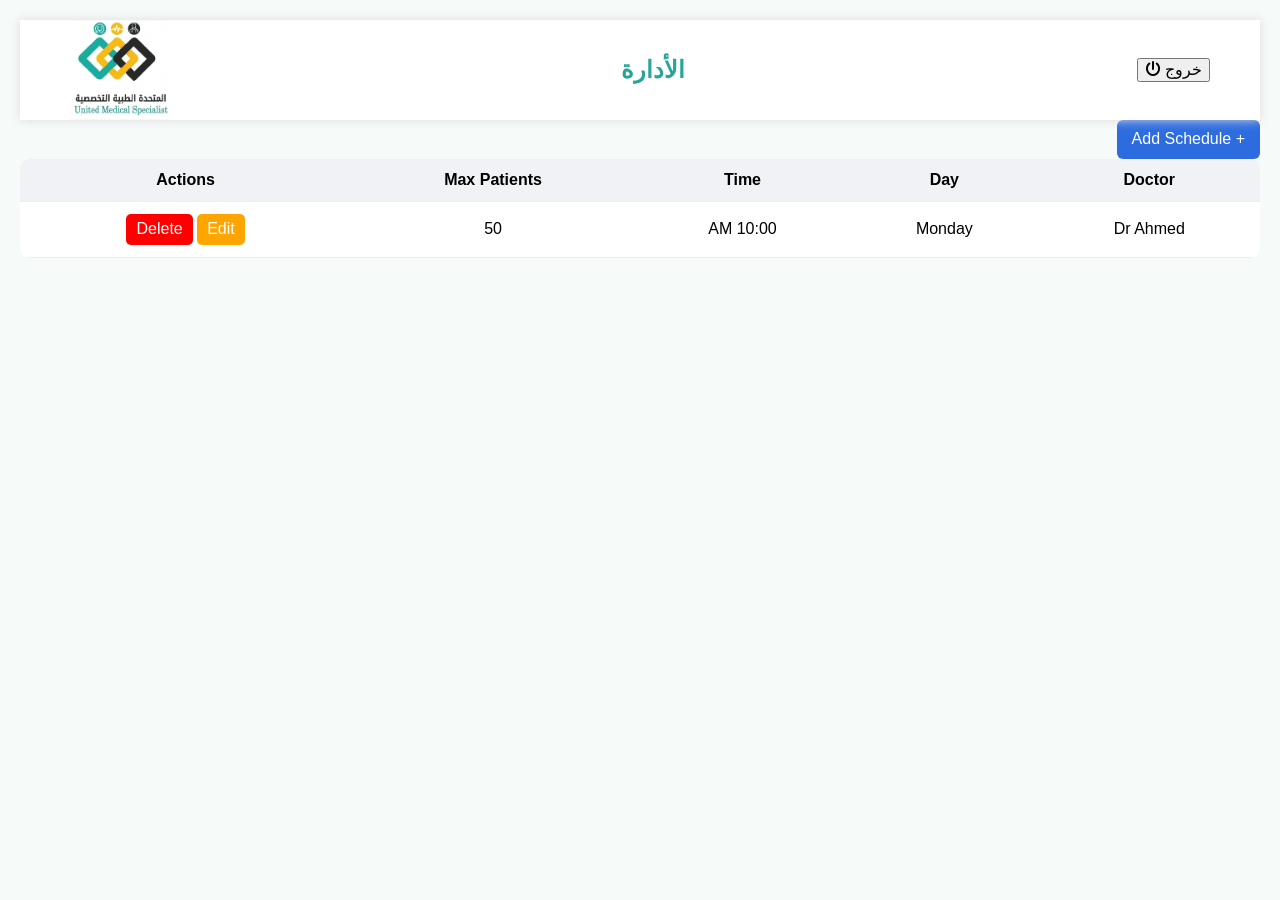
<file: doctors.html>
<!doctype html>
<html lang="ar" dir="rtl">
  <head>
    <meta charset="UTF-8" />
    <meta name="viewport" content="width=device-width, initial-scale=1.0" />
    <title>مواعيد الاطباء</title>
    <meta
      name="description"
      content="المتحده الطبيه التخصصيه مركز طبي متكامل في السويس يقدم خدمات الكشف الطبي والأشعة والتحاليل الطبية مع أفضل الأطباء وإمكانية حجز المواعيد أونلاين بسهولة."
    />
    <meta
      name="keywords"
      content="حجز دكتور , عيادات المتحده , مواعيد عيادات, حجز المتحده اونلاين, اطباء السويس"
    />
    <meta name="robots" content="index, follow" />
    <meta name="author" content="المتحده الطبيه التخصصيه" />
    <meta name="theme-color" content="#1fa79a" />
    <link rel="stylesheet" href="css/normalize.css" />
    <!-- Font Awesome -->
    <link
      rel="stylesheet"
      href="https://cdnjs.cloudflare.com/ajax/libs/font-awesome/6.5.0/css/all.min.css"
    />
    <link rel="stylesheet" href="css/all.min.css" />

    <link rel="icon" href="img/favicon/favicon.ico" />
    <link
      rel="icon"
      type="image/png"
      sizes="32x32"
      href="img/favicon/favicon-32.png"
    />
    <link
      rel="icon"
      type="image/png"
      sizes="192x192"
      href="img/favicon/favicon-192.png"
    />
    <!-- google fonts  -->
    <link rel="preconnect" href="https://fonts.googleapis.com" />
    <link rel="preconnect" href="https://fonts.gstatic.com" crossorigin />
    <link
      href="https://fonts.googleapis.com/css2?family=Cairo:wght@300;400;700&display=swap"
      rel="stylesheet"
    />
    <link
      href="https://fonts.googleapis.com/css2?family=Tajawal:wght@400;500;700&display=swap"
      rel="stylesheet"
    />
    <link
      href="https://fonts.googleapis.com/css2?family=Tajawal:wght@400;500;700&display=swap"
      rel="stylesheet"
    />
    <link rel="apple-touch-icon" href="img/favicon/favicon-180.png" />
    <link rel="stylesheet" href="css/loader.css" />
    <link rel="stylesheet" href="css/style.css" />
    <link rel="stylesheet" href="css/doctors.css" />
  </head>
  <body>
    <div id="preloader" class="active">
      <div class="loader-wrapper">
        <div class="loader">
          <div class="square teal"></div>
          <div class="square yellow"></div>
          <div class="square dark"></div>
        </div>

        <div class="clinic-name">
          <span class="arabic-name"> المتحده الطبيه التخصصيه </span>

          <span class="english-name"> United Medical Specialist </span>
        </div>
      </div>
    </div>
    <!-- Header -->
    <div class="header">
      <div class="container">
        <button class="logout-btn" onclick="logout()">
          خروج
          <i class="fa-solid fa-power-off"></i>
        </button>
        <h2>الأدارة</h2>
        <img src="img/logo.jpg" alt="" />
      </div>
    </div>
    <button class="btn" onclick="openModal()">+ Add Schedule</button>

    <!-- Table -->
    <table>
      <thead>
        <tr>
          <th>Doctor</th>
          <th>Day</th>
          <th>Time</th>
          <th>Max Patients</th>
          <th>Actions</th>
        </tr>
      </thead>

      <tbody>
        <tr>
          <td>Dr Ahmed</td>
          <td>Monday</td>
          <td>10:00 AM</td>
          <td>50</td>
          <td>
            <button class="edit">Edit</button>
            <button class="delete">Delete</button>
          </td>
        </tr>
      </tbody>
    </table>

    <!-- MODAL -->
    <div class="modal" id="modal">
      <div class="modal-content">
        <h3>Add / Edit Schedule</h3>

        <label>Doctor</label>
        <select>
          <option>Dr Ahmed</option>
          <option>Dr Sara</option>
        </select>

        <label>Day</label>
        <select>
          <option>Monday</option>
          <option>Tuesday</option>
          <option>Wednesday</option>
        </select>

        <label>Time</label>
        <input type="time" />

        <label>Max Patients</label>
        <input type="number" value="50" />

        <div class="actions">
          <button class="btn save">Save</button>
          <button class="btn cancel" onclick="closeModal()">Cancel</button>
        </div>
      </div>
    </div>
    <script src="js/loader.js"></script>
    <script src="js/doctors.js"></script>
  </body>
</html>
</file>
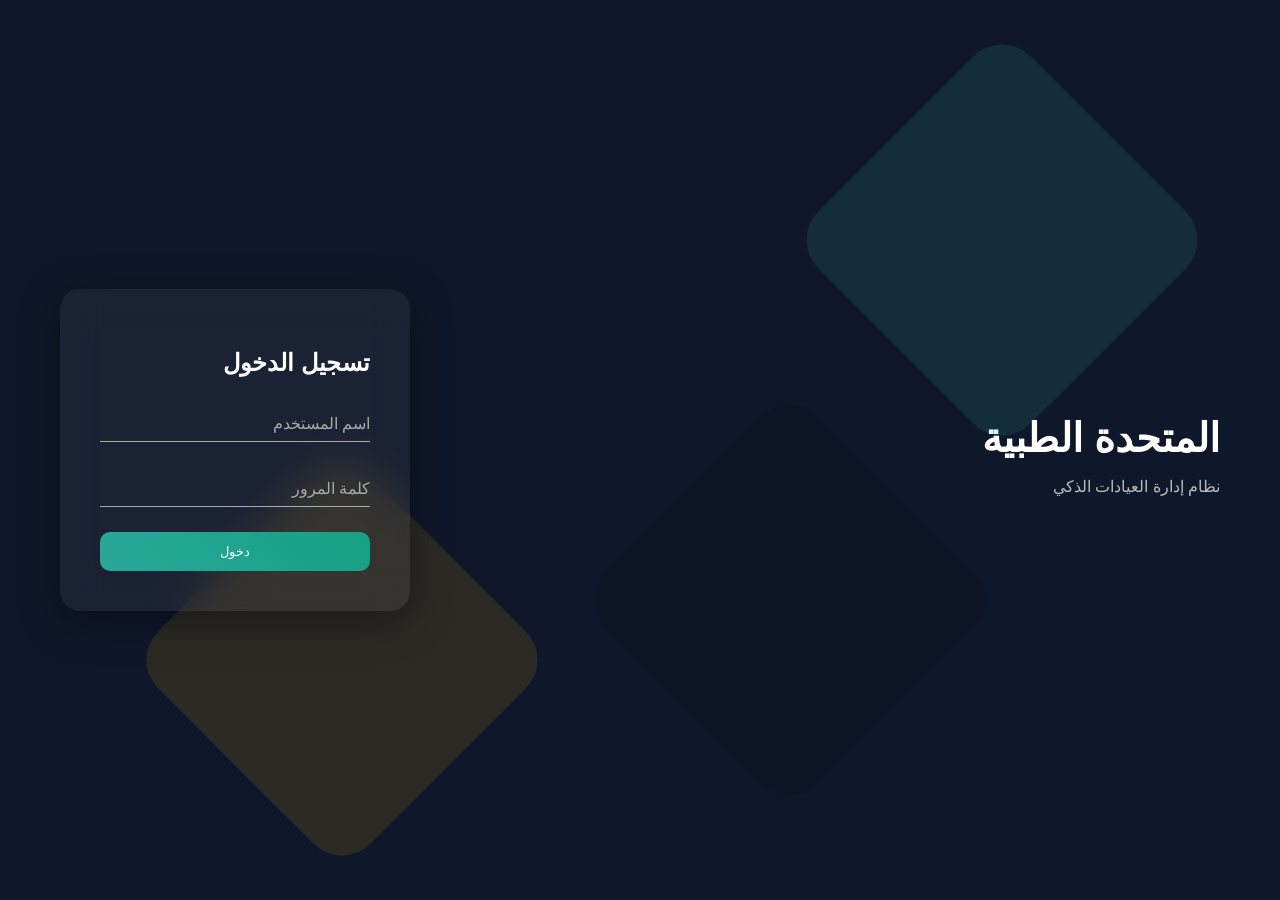
<file: login.html>
<!DOCTYPE html>
<html lang="ar" dir="rtl">
<head>
<meta charset="UTF-8">
<meta name="viewport" content="width=device-width, initial-scale=1.0">
<title>تسجيل الدخول</title>
<link rel="stylesheet" href="css/style.css">
<link rel="stylesheet" href="css/login.css">
</head>

<body>

<div class="page">

  <!-- Animated Background Shapes -->
  <div class="bg">
    <span></span>
    <span></span>
    <span></span>
  </div>

  <!-- Content -->
  <div class="content">

    <!-- Left Branding -->
    <div class="brand">
      <h1>المتحدة الطبية</h1>
      <p>نظام إدارة العيادات الذكي</p>
    </div>

    <!-- Login Form -->
    <div class="form-box">
      <h2>تسجيل الدخول</h2>

      <form>
        <div class="field">
          <input type="text" required>
          <label>اسم المستخدم</label>
        </div>

        <div class="field">
          <input type="password" required>
          <label>كلمة المرور</label>
        </div>

        <button>دخول</button>
      </form>
    </div>

  </div>

</div>

</body>
</html>
</file>
<file: css/loader.css>
/* PRELOADER SCREEN */

#preloader {
  position: fixed;
  top: 0;
  left: 0;
  width: 100%;
  height: 100vh;
  background: #ffffff;
  display: none;
  justify-content: center;
  align-items: center;
  z-index: 9999;
  flex-direction: column;
  transition: opacity 0.5s ease;
}
#preloader.active {
  display: flex;
}

/* WRAPPER */

.loader-wrapper {
  text-align: center;
}

/* LOADER */

.loader {
  position: relative;
  width: 120px;
  height: 80px;
  margin: auto;
}

/* SQUARES */

.square {
  position: absolute;
  width: 50px;
  height: 50px;
  border-radius: 10px;
  transform: rotate(45deg);
  animation: spinMove 1.8s infinite ease-in-out;
}

/* COLORS */

.teal {
  background: #2aa89a;
  left: 0;
}

.yellow {
  background: #f2b705;
  left: 30px;
  animation-delay: 0.2s;
}

.dark {
  background: #2b2b2b;
  left: 60px;
  animation-delay: 0.4s;
}

/* ANIMATION */

@keyframes spinMove {
  0% {
    transform: rotate(45deg) scale(1);
    opacity: 0.7;
  }

  50% {
    transform: rotate(225deg) scale(1.2);
    opacity: 1;
  }

  100% {
    transform: rotate(405deg) scale(1);
    opacity: 0.7;
  }
}

/* CLINIC NAME */

/* clinic name hidden at first */

.clinic-name {
  margin-top: 30px;
  text-align: center;
  opacity: 0;
  transform: translateY(10px);
  animation: fadeText 0.8s ease forwards;
  animation-delay: 0.6s;
}

/* Arabic */

.arabic-name {
  display: block;
  font-size: 22px;
  font-weight: 700;
  color: #2b2b2b;
  font-family: "Tahoma", sans-serif;
}

/* English */

.english-name {
  display: block;
  margin-top: 5px;
  font-size: 14px;
  letter-spacing: 1px;
  color: #2aa89a;
  font-family: Arial, sans-serif;
}

/* animation */

@keyframes fadeText {
  from {
    opacity: 0;
    transform: translateY(10px);
  }

  to {
    opacity: 1;
    transform: translateY(0);
  }
}
</file>
<file: css/style.css>
/* Start Global Rules */
* {
  -webkit-box-sizing: border-box;
  -moz-box-sizing: border-box;
  box-sizing: border-box;
  /* font-variant-emoji: emoji; */
}
:root {
  --main-transition: 0.3s;

  /* Primary Brand Colors */
  --color-primary: #27a598; /* التركواز من اللوجو */
  --color-primary-light: #a8c2b7;

  /* Secondary */
  --color-accent: #f3ba1c; /* الأصفر الطبي */

  /* Neutral */
  --color-dark: #2a2c2b;
  --color-text: #333333;
  --color-gray: #6b7280;

  /* Backgrounds */
  --color-bg-main: #ffffff;
  --color-bg-section: #f6faf9;
  --color-bg-soft: #eef7f5;

  /* Borders */
  --color-border: #e5e7eb;

  /* Buttons */
  --btn-primary: #27a598;
  --btn-primary-hover: #1f8e83;

  --btn-accent: #f3ba1c;
  --btn-accent-hover: #d9a616;

  /* Shadow */
  --shadow-soft: 0 5px 20px rgba(0, 0, 0, 0.08);
}
html {
  scroll-behavior: smooth;
}
body {
  font-family: "Tajawal", "Inter", system-ui, sans-serif;
}
a {
  text-decoration: none;
}
ul {
  list-style: none;
  margin: 0;
  padding: 0;
}
.container {
  padding-left: 15px;
  padding-right: 15px;
  margin-left: auto;
  margin-right: auto;
}
/* Small */
@media (min-width: 768px) {
  .container {
    width: 750px;
  }
}
/* Medium */
@media (min-width: 992px) {
  .container {
    width: 970px;
  }
}
/* Large */
@media (min-width: 1200px) {
  .container {
    width: 1170px;
  }
}
/* HEADER */
.header {
  background-color: white;
  position: relative;
  -webkit-box-shadow: 0 0 10px #ddd;
  -moz-box-shadow: 0 0 10px #ddd;
  box-shadow: 0 0 10px #ddd;
}
.header .container {
  display: flex;
  justify-content: space-between;
  align-items: center;
  flex-wrap: wrap;
  position: relative;
}
.header .container .logo {
  display: flex;
  justify-content: center;
  align-items: center;
}
@media (max-width: 767px) {
  .header .container {
    flex-direction: column-reverse;
  }
  .header .logo {
    width: 100%;
    height: 100px;
  }
}
.header .logo img {
  height: 100px;
}

.header .main-nav {
  display: flex;
  position: relative;
}
@media (max-width: 767px) {
  .header .main-nav {
    flex-wrap: wrap;
    justify-content: center;
  }
}

.header .main-nav > li > a {
  display: flex;
  justify-content: center;
  align-items: center;
  height: 72px;
  position: relative;
  color: black;
  padding: 0 20px;
  overflow: hidden;
  font-size: 18px;
  font-weight: 500;
  transition: var(--main-transition);
}
@media (max-width: 767px) {
  .header .main-nav > li > a {
    padding: 10px;
    font-size: 14px;
    height: 40px;
  }
}
.header .main-nav > li > a::before {
  content: "";
  position: absolute;
  width: 100%;
  height: 4px;
  background-color: var(--main-color);
  top: 0;
  right: -100%;
  transition: var(--main-transition);
}
.header .main-nav > li > a:hover {
  color: var(--main-color);
  background-color: #fafafa;
}
.header .main-nav > li > a:hover::before {
  left: 0;
}
.header .main-nav > li {
  position: relative;
}

.header .mega-menu {
  position: absolute;
  width: 100%;
  left: 0;
  padding: 30px;
  background-color: white;
  border-bottom: 3px solid var(--main-color);
  z-index: -1;
  display: flex;
  gap: 40px;
  top: calc(100% + 100px);
  opacity: 0;
  transition:
    top var(--main-transition),
    opacity var(--main-transition);
}
@media (max-width: 767px) {
  .header .mega-menu {
    flex-direction: column;
    padding: 5px;
    width: 100vb;
  }
}
.header .mega-menu .links {
  width: 100%;
  min-width: 100%;
}
@media (max-width: 767px) {
  .header .mega-menu .links {
    width: 100%;
    display: block;
    text-align: right;
    direction: rtl;
  }
}
.header .mega-menu .links li {
  position: relative;
}

.header .mega-menu .links li:not(:last-child) {
  border-bottom: 1px solid #e9e6e6;
}
@media (max-width: 767px) {
  .header .mega-menu .links:first-of-type li:last-child {
    border-bottom: 1px solid #e9e6e6;
  }
}
.header .mega-menu .links li::before {
  content: "";
  position: absolute;
  right: 0;
  top: 0;
  width: 0;
  height: 100%;
  background-color: #fafafa;
  z-index: -1;
  transition: var(--main-transition);
}
.header .mega-menu .links li:hover::before {
  width: 100%;
}
.header .mega-menu .links li a {
  color: var(--main-color);
  padding: 10px 15px;
  display: block;
  font-size: 18px;
  font-weight: bold;
}
@media (max-width: 767px) {
  .header .mega-menu .links li a {
    display: block;
    padding: 10px 15px;
  }
}
.header .mega-menu .links li a i {
  margin-left: 10px;
}
.header .main-nav > li:hover .mega-menu {
  opacity: 1;
  top: calc(100% + 1px);
  pointer-events: auto;
}

/* start landing */
.landing {
  background-color: var(--color-bg-section);
}
.landing .container {
  min-height: calc(100vh - 100px);
  display: flex;
  align-items: center;
  padding-bottom: 120px;
}
.landing .text {
  flex: 1;
}
@media (max-width: 991px) {
  .landing .text {
    text-align: center;
  }
}
.landing .text h1 {
  color: var(--color-text);
  text-align: right;
  font-size: 45px;
  margin: 0;
  letter-spacing: -2px;
}
@media (max-width: 767px) {
  .landing .text h1 {
    font-size: 28px;
    text-align: center;
    padding: 20px;
  }
}
.landing .text p {
  text-align: right;
  font-size: 23px;
  line-height: 1.7;
  margin: 25px 0 0;
  color: #666;
  max-width: 500px;
}
@media (max-width: 767px) {
  .landing .text p {
    display: none;
  }
}
@media (max-width: 767px) {
  .landing .container {
    flex-direction: column-reverse;
    min-height: calc(100vh - 180px);
  }
}

/* تنسيقات الفورم  */
.landing .form {
  display: flex;
  flex: 1.5;
  justify-content: center;
  display: none;
}
.landing .form form {
  width: 100%;
  max-width: 400px;
  background: #fff;
  padding: 25px;
  border-radius: 12px;
  box-shadow: var(--shadow-soft);
  display: flex;
  flex-direction: column;
  gap: 15px;
}
.landing .form select,
.landing .form button {
  width: 100%;
  height: 50px;
  padding: 0 35px;
  border: 1px solid var(--color-border);
  border-radius: 8px;
  font-size: 16px;
  font-family: inherit;
  background: #fff;
  transition: 0.3s;
}
.landing .form select:focus,
.landing .form button:focus {
  outline: none;
  border-color: var(--color-primary);
  box-shadow: 0 0 0 3px rgba(39, 165, 152, 0.15);
}
.landing .form select::placeholder {
  color: var(--color-gray);
}
.landing .form button {
  height: 50px;
  border: none;
  border-radius: 8px;
  background-color: var(--btn-primary);
  color: #000;
  font-size: 18px;
  font-weight: 600;
  cursor: pointer;
  transition: 0.3s;
}
.landing .form button:hover {
  background: var(--btn-primary-hover);
}

/* تنسيق الايقونات */
.input-group {
  position: relative;
}

.input-group i {
  position: absolute;
  right: 12px;
  top: 50%;
  transform: translateY(-50%);
  color: var(--color-gray);
}
.input-group input,
.input-group select {
  padding-right: 40px;
}

.landing .go-down {
  text-align: center;
  color: var(--btn-primary);
  position: absolute;
  bottom: 30px;
  left: 50%;
  transform: translateX(-50%);
  transition: var(--main-transition);
}
.landing .go-down:hover {
  color: var(--btn-primary-hover);
}
.landing .go-down i {
  animation: bouncing 1.5s infinite;
}
.landing .go-down p {
  font-weight: 700;
}
@keyframes bouncing {
  0%,
  10%,
  20%,
  50%,
  80%,
  100% {
    transform: translateY(0);
  }
  40%,
  60% {
    transform: translateY(-15px);
  }
}

.hidden {
  display: none;
}

.ad {
  text-align: center;
}
#adTitle {
  color: var(--btn-primary-hover);
  font-size: 24px;
  text-decoration: underline;
}
#adMessage {
  color: #1fa79a;
  font-size: 20px;
}

/* booking-steps */

.landing .booking-steps {
  max-width: 500px;
  flex: 1.5;
  justify-content: center;
}

.booking-steps h3 {
  text-align: center;
  margin-bottom: 20px;
  color: #1fa79a;
  font-size: 22px;
}

/* wrapper */
.steps-wrapper {
  display: flex;
  flex-direction: column;
  gap: 18px;
  margin-top: -10px;
}

/* card */
.step-card {
  background: #fff;
  padding: 18px 20px;
  border-radius: 18px;
  display: flex;
  align-items: center;
  gap: 16px;
  width: 90%;
  border: 1px solid rgba(31, 167, 154, 0.08);
  box-shadow: 0 4px 18px rgba(0, 0, 0, 0.04);
  position: relative;
  overflow: hidden;
  transition: 0.3s ease;
  cursor: default;
  height: 55px;
}

/* خط جانبي */
/* .step-card::after {
  content: "";

  position: absolute;
  left: 0;
  top: 15%;

  width: 4px;
  height: 70%;

  border-radius: 20px;

  background: linear-gradient(to bottom, #1fa79a, rgba(31, 167, 154, 0.15));
} */

/* icon */
.step-card i {
  font-size: 20px;
  color: #1fa79a;
}

/* title */
.step-card h4 {
  margin: 0;
  font-size: 16px;
  font-weight: 600;
  color: #222;
}

/* step number */
.step-number {
  opacity: 0;
  min-width: 30px;
  height: 30px;
  background: linear-gradient(135deg, #1fa79a, #178d82);
  color: #fff;
  border-radius: 50%;
  display: flex;
  align-items: center;
  justify-content: center;
  font-size: 14px;
  font-weight: 600;
}
/* Animations */
/* typing effect */
.typing-text {
  overflow: hidden;
  white-space: nowrap;

  width: 0;

  border-left: 2px solid #1fa79a;

  padding-left: 5px;

  color: #222;
  font-size: 16px;
  font-weight: 600;

  animation:
    typing 10s steps(14) infinite,
    blink 0.7s infinite;
}
/*  STEP APPEAR ANIMATION*/

/* اخفاء مبدئي */
.step-number,
.step-card i,
.typing-text {
  opacity: 0;
}

/* STEP 1*/

.step1 .step-number,
.step1 i {
  animation: fadeIn 0.5s ease forwards 3s;
}

.step1 .typing-text {
  width: 0;

  overflow: hidden;
  white-space: nowrap;

  border-left: 2px solid #1fa79a;

  padding-left: 5px;

  animation:
    showText 0.1s linear forwards 0.5s,
    typing1 2s steps(14) forwards 3s,
    blink 0.7s 0.6s,
    hideCursor 0.01s forwards 5s;
}

/* STEP 2 */

.step2 .step-number,
.step2 i {
  animation: fadeIn 0.5s ease forwards 6s;
}

.step2 .typing-text {
  width: 0;

  overflow: hidden;
  white-space: nowrap;

  border-left: 2px solid #1fa79a;

  padding-left: 5px;

  animation:
    showText 0.1s linear forwards 3.5s,
    typing2 2s steps(14) forwards 6s,
    blink 0.7s 3.6s,
    hideCursor 0.01s forwards 8s;
}

/* STEP 3 */

.step3 .step-number,
.step3 i {
  animation: fadeIn 0.5s ease forwards 9s;
}

.step3 .typing-text {
  width: 0;

  overflow: hidden;
  white-space: nowrap;

  border-left: 2px solid #1fa79a;

  padding-left: 5px;

  animation:
    showText 0.1s linear forwards 6.5s,
    typing3 2s steps(14) forwards 9s,
    blink 2s 6.6s,
    hideCursor 0.01s forwards 12s;
}

/* =========================
   KEYFRAMES
========================= */

/* ظهور */
@keyframes fadeIn {
  to {
    opacity: 1;
  }
}

/* اظهار النص */
@keyframes showText {
  to {
    opacity: 1;
  }
}

/* typing step 1 */
@keyframes typing1 {
  from {
    width: 0;
  }

  to {
    width: 105px;
  }
}

/* typing step 2 */
@keyframes typing2 {
  from {
    width: 0;
  }

  to {
    width: 95px;
  }
}

/* typing step 3 */
@keyframes typing3 {
  from {
    width: 0;
  }

  to {
    width: 75px;
  }
}

/* cursor blink */
@keyframes blink {
  50% {
    border-color: transparent;
  }
}
@keyframes hideCursor {
  to {
    border-left-color: transparent;
  }
}

/* .landing .form {
  display: flex;
  flex: 1.5;
  justify-content: center;
}
.landing .form form {
  width: 100%;
  max-width: 400px;
  background: #fff;
  padding: 25px;
  border-radius: 12px;
  box-shadow: var(--shadow-soft);
  display: flex;
  flex-direction: column;
  gap: 15px;
}
.landing .form select,
.landing .form button {
  width: 100%;
  height: 50px;
  padding: 0 35px;
  border: 1px solid var(--color-border);
  border-radius: 8px;
  font-size: 16px;
  font-family: inherit;
  background: #fff;
  transition: 0.3s;
}
.landing .form select:focus,
.landing .form button:focus {
  outline: none;
  border-color: var(--color-primary);
  box-shadow: 0 0 0 3px rgba(39, 165, 152, 0.15);
}
.landing .form select::placeholder {
  color: var(--color-gray);
}
.landing .form button {
  height: 50px;
  border: none;
  border-radius: 8px;
  background-color: var(--btn-primary);
  color: #000;
  font-size: 18px;
  font-weight: 600;
  cursor: pointer;
  transition: 0.3s;
}
.landing .form button:hover {
  background: var(--btn-primary-hover);
}

/* تنسيق الايقونات */
/* .input-group {
  position: relative;
}

.input-group i {
  position: absolute;
  right: 12px;
  top: 50%;
  transform: translateY(-50%);
  color: var(--color-gray);
}
.input-group input,
.input-group select {
  padding-right: 40px;
} */
*/

/* الاطباء المتاحين اليوم  */
#available-doctors {
  padding-bottom: 40px;
  padding-top: 70px;
  position: relative;
}
#available-doctors h2 {
  text-align: center;
  padding-bottom: 20px;

  font-size: 28px;
  color: var(--btn-primary);
}
.specialties-filter {
  display: flex;
  gap: 10px;
  overflow-x: auto;
  padding-bottom: 20px;
}

.specialties-filter button {
  border-radius: 20px;
  padding: 8px 15px;
  background: #eee;
  border: none;
}

.specialties-filter .active {
  background: var(--btn-primary-hover);
  color: #fff;
}

/* Cards Container */
/* سكرول افقي  */
/* desktop */
@media (min-width: 768px) {
  .doctors-list {
    display: grid;
    grid-template-columns: repeat(auto-fit, minmax(250px, 300px));
    gap: 20px;
    justify-content: center; /* 🔥 المهم */
  }
}
/*mobile*/
@media (max-width: 768px) {
  .doctors-list {
    display: flex;
    gap: 15px;
    overflow-x: auto;
    margin-top: 5px;
  }
}
.no_doctor {
  font-size: 22px;
  text-align: center;
  color: var(--color-text);
  font-weight: 700;
  margin: 100px auto;
}

/* Card */
.doctor-card {
  min-width: 260px;
  background: var(--color-bg-section);
  border-radius: 16px;
  padding: 15px;
  box-shadow: var(--shadow-soft);
  text-align: center;
  display: flex;
  flex-direction: column;
  height: 100%;
}

.doctor-card img {
  width: 80%;
  border-radius: 50%;
  align-self: center;
}
.doctor-card p {
  min-height: 70px;
}
.doctor-card .content {
  flex: 1;
  display: flex;
  flex-direction: column;
}
.doctor-card button {
  width: 100%;
  margin-top: 10px;
  background: var(--btn-primary);
  color: #fff;
  border: none;
  padding: 10px;
  border-radius: 10px;
  margin-top: 10px;
}
.booking-btn {
  transition: 0.2s;
  cursor: pointer;
}
.booking-btn:active {
  transform: scale(0.92);
  opacity: 0.7;
}
/*external_doctor*/
#external_doctor {
  padding-bottom: 40px;
  padding-top: 70px;
  position: relative;
}
#external_doctor h2 {
  text-align: center;
  padding-bottom: 20px;
  font-size: 28px;
  color: var(--btn-primary);
}

/* about section */
.about {
  position: relative;
  padding: 60px 0;
  background-color: var(--color-bg-section);
}
.about .content {
  display: flex;
  align-items: center;
  gap: 40px;
  flex-wrap: wrap;
  margin-bottom: 50px;
}
.about .text {
  flex: 1;
}
.about .text h2 {
  color: var(--btn-primary);
  margin-bottom: 10px;
}

.about .text h3 {
  color: var(--color-dark);
  margin-bottom: 15px;
}

.about .text p {
  color: #666;
  line-height: 1.7;
  margin-bottom: 20px;
}
.about .media {
  flex: 1;
  position: relative;
  width: 100%;
  max-width: 600px;
  aspect-ratio: 16/9;
  overflow: hidden;
  border-radius: 12px;
}
.about .media iframe {
  width: 100%;
  height: 100%;

  border: none;
}
.media .overlay {
  position: absolute;
  inset: 0;
  background: linear-gradient(to top, rgba(0, 0, 0, 0.7), rgba(0, 0, 0, 0.2));
  pointer-events: none; /* مهم جدا عشان تقدر تضغط الفيديو */
}
/* Stats */
.about .stats {
  display: grid;
  grid-template-columns: repeat(auto-fit, minmax(120px, 1fr));
  margin-top: 40px;
  gap: 20px;
  text-align: center;
  background-color: var(--color-bg-main);
  box-shadow: var(--shadow-soft);
}
.stat {
  background: #fff;
  padding: 25px;
  border-radius: 15px;
  text-align: center;
  transition: 0.3s;
}
.stat:hover {
  transform: translateY(-5px);
}
.stat:hover h4,
.stat:hover i {
  color: var(--btn-accent);
}
.stat i {
  font-size: 28px;
  color: var(--btn-primary);
  margin-bottom: 10px;
}
.stat h4 {
  color: var(--btn-primary);
  font-size: 28px;
  margin: 0;
}

.stat p {
  font-size: 14px;
  color: #777;
}

/* Responsive */
@media (max-width: 768px) {
  .about .content {
    flex-direction: column;
  }
  .about .text {
    text-align: center;
  }
  .about .text p {
    font-size: 18px;
  }
}
/* .btn-primary {
  display: inline-flex;
  align-items: center;
  gap: 10px;
  background: var(--btn-primary);
  color: #fff;
  padding: 12px 22px;
  border-radius: 10px;
  font-size: 15px;
  font-weight: 500;
  transition: 0.3s;
}

.btn-primary i {
  font-size: 14px;
}

.btn-primary:hover {
  background:var(--btn-primary-hover);
  transform: translateY(-2px);
} */

.btn-call {
  display: inline-flex;
  align-items: center;
  gap: 10px;
  background: var(--btn-accent);
  color: #fff;
  padding: 13px 24px;
  border-radius: 50px;
  font-weight: 600;
  transition: 0.3s;
}

.btn-call i {
  font-size: 16px;
}

.btn-call:hover {
  background-color: var(--btn-accent-hover);
  transform: scale(1.05);
}
.btn-call i {
  animation: ring 1.5s infinite;
}

@keyframes ring {
  0% {
    transform: rotate(0);
  }
  25% {
    transform: rotate(10deg);
  }
  50% {
    transform: rotate(-10deg);
  }
  75% {
    transform: rotate(5deg);
  }
  100% {
    transform: rotate(0);
  }
}

/* سكشن التعاقدات */
.contracts {
  padding: 60px 20px;
  background: var(--color-bg-main);
  text-align: center;
}

.contracts h2 {
  font-size: 32px;
  margin-bottom: 40px;
  color: var(--btn-primary);
}
.contracts .subtitle {
  font-size: 20px;
  color: #777;
  margin-bottom: 40px;
  max-width: 500px;
  margin-inline: auto;
  line-height: 1.6;
}
.subtitle span {
  color: var(--btn-primary);
  font-weight: bold;
  font-size: 18px;
}

.logos {
  position: relative;
  overflow: hidden;
}
.logos-track {
  display: flex;
  gap: 40px;
  width: max-content;
  animation: scroll 80s linear infinite;
}

.logos img {
  max-width: 200px;
  margin: auto;
  filter: grayscale(100%);
  opacity: 0.7;
  transition: 0.3s ease;
  flex-shrink: 0;
  background: var(--color-bg-section);
  padding: 15px;
  border-radius: 12px;
  box-shadow: 0 5px 15px rgba(0, 0, 0, 0.05);
}
@keyframes scroll {
  from {
    transform: translateX(100%);
  }
  to {
    transform: translateX(-50%);
  }
}

.logos img:hover {
  filter: grayscale(0%);
  opacity: 1;
  transform: scale(1.1);
}
/* .logos:hover .logos-track {
  animation-play-state: paused;
} */
.logos::before,
.logos::after {
  content: "";
  position: absolute;
  top: 0;
  width: 100px;
  height: 100%;
  z-index: 2;
  pointer-events: none;
}

.logos::before {
  left: -2px;
  background: linear-gradient(to right, var(--color-bg-main), transparent);
}

.logos::after {
  right: -2px;
  background: linear-gradient(to left, var(--color-bg-main), transparent);
}
@media (max-width: 768px) {
  .logos img {
    max-width: 120px;
    filter: none;
    opacity: 1;
  }
}
.logos-track .img p {
  font-weight: 600;
  color: var(--color-text);
}
/* تنسيقات الفوتر  */
.footer {
  background: #0f172a;
  color: #fff;
  padding: 40px 20px 20px;
}

.footer-container {
  display: grid;
  grid-template-columns: repeat(3, 1fr);
  gap: 30px;
  text-align: center;
}

.footer-col h2,
.footer-col h3 {
  margin-bottom: 15px;
}

.footer-col p {
  color: #ccc;
  line-height: 1.6;
}

.footer-col ul {
  list-style: none;
}

.footer-col ul li {
  margin-bottom: 10px;
}

.footer-col ul li a {
  text-decoration: none;
  color: #ccc;
  transition: 0.3s;
}

.footer-col ul li a:hover {
  color: var(--btn-primary);
}

.footer-social {
  text-align: center;
  margin: 25px 0;
}

.footer-social a {
  margin: 0 10px;
  color: #fff;
  font-size: 18px;
  transition: 0.3s;
}

.footer-social a:hover {
  color: var(--btn-primary);
}

.footer-bottom {
  text-align: center;
  border-top: 1px solid #333;
  padding-top: 15px;
  font-size: 14px;
  color: #aaa;
}
.footer-bottom span {
  text-decoration: underline;
  font-style: oblique;
  font-family: Cambria, Cochin, Georgia, Times, "Times New Roman", serif;
}
/* 📱 Responsive */
@media (max-width: 768px) {
  .footer-container {
    grid-template-columns: 1fr;
    text-align: center;
  }

  .footer-col {
    margin-bottom: 20px;
  }
}
</file>
<file: css/doctors.css>
body {
  padding: 20px;
  font-family: sans-serif;
  background-color: var(--color-bg-section);
  margin: 0;
}

.header {
  background-color: white;
  position: relative;
  -webkit-box-shadow: 0 0 10px #ddd;
  -moz-box-shadow: 0 0 10px #ddd;
  box-shadow: 0 0 10px #ddd;
}
.header .container {
  display: flex;
  
  justify-content: space-between;
  align-items: center;
  flex-wrap: wrap;
  position: relative;
}
.header h2 {
  color: var(--color-primary);
  font-size: 24px;
}
.header img {
  max-width: 100px;
}

/* Button */
.btn {
  background: #2d6cdf;
  color: white;
  border: none;
  padding: 10px 15px;
  cursor: pointer;
  border-radius: 6px;
}

.btn:hover {
  background: #1b4fb3;
}

/* Table */
table {
  width: 100%;
  border-collapse: collapse;
  background: white;
  border-radius: 10px;
  overflow: hidden;
}

th, td {
  padding: 12px;
  border-bottom: 1px solid #eee;
  text-align: center;
}

th {
  background: #f0f2f5;
}

/* Edit/Delete */
.edit {
  background: orange;
  border: none;
  padding: 6px 10px;
  color: white;
  border-radius: 5px;
  cursor: pointer;
}

.delete {
  background: red;
  border: none;
  padding: 6px 10px;
  color: white;
  border-radius: 5px;
  cursor: pointer;
}

/* MODAL */
.modal {
  display: none;
  position: fixed;
  top: 0;
  left: 0;
  width: 100%;
  height: 100%;
  background: rgba(0,0,0,0.5);
  justify-content: center;
  align-items: center;
}

/* Modal box */
.modal-content {
  background: white;
  padding: 20px;
  width: 350px;
  border-radius: 10px;
  display: flex;
  flex-direction: column;
  gap: 10px;
}

/* Inputs */
input, select {
  padding: 8px;
  border: 1px solid #ddd;
  border-radius: 6px;
}

/* Modal actions */
.actions {
  display: flex;
  justify-content: space-between;
  margin-top: 10px;
}

.save {
  background: green;
}

.cancel {
  background: gray;
}
</file>
<file: css/login.css>
:root {
  --main: #2aa89a;
  --yellow: #f2b705;
  --dark: #0f172a;
}

body {
  margin: 0;
  font-family: "Cairo", sans-serif;
  background: var(--dark);
  overflow: hidden;
}

/* Layout */
.page {
  height: 100vh;
  position: relative;
}

/* Background shapes inspired from logo */
.bg span {
  position: absolute;
  width: 300px;
  height: 300px;
  border-radius: 40px;
  transform: rotate(45deg);
  animation: float 10s infinite ease-in-out;
}

/* teal */
.bg span:nth-child(1) {
  background: var(--main);
  top: 10%;
  right: 10%;
  opacity: 0.15;
}

/* yellow */
.bg span:nth-child(2) {
  background: var(--yellow);
  bottom: 10%;
  left: 15%;
  opacity: 0.12;
  animation-delay: 2s;
}

/* dark shape */
.bg span:nth-child(3) {
  background: #000;
  top: 50%;
  left: 50%;
  opacity: 0.1;
  animation-delay: 4s;
}

@keyframes float {
  0%,100% { transform: translateY(0) rotate(45deg); }
  50% { transform: translateY(-30px) rotate(45deg); }
}

/* Content */
.content {
  display: flex;
  height: 100%;
  align-items: center;
  justify-content: space-between;
  padding: 60px;
  color: white;
}

/* Branding */
.brand {
  max-width: 400px;
}

.brand h1 {
  font-size: 40px;
  margin-bottom: 10px;
}

.brand p {
  opacity: 0.7;
}

/* Form */
.form-box {
  width: 350px;
  background: rgba(255,255,255,0.05);
  backdrop-filter: blur(20px);
  padding: 40px;
  border-radius: 20px;
  box-shadow: 0 10px 40px rgba(0,0,0,0.4);
  animation: slideUp 1s ease;
}

@keyframes slideUp {
  from { transform: translateY(40px); opacity: 0; }
  to { transform: translateY(0); opacity: 1; }
}

.form-box h2 {
  margin-bottom: 25px;
}

/* Fields */
.field {
  position: relative;
  margin-bottom: 25px;
}

.field input {
  width: 100%;
  padding: 12px;
  border: none;
  border-bottom: 1px solid #aaa;
  background: transparent;
  color: white;
  outline: none;
}

.field label {
  position: absolute;
  right: 0;
  top: 12px;
  transition: 0.3s;
  color: #aaa;
}

.field input:focus + label,
.field input:valid + label {
  top: -10px;
  font-size: 12px;
  color: var(--main);
}

/* Button */
button {
  width: 100%;
  padding: 12px;
  border: none;
  background: linear-gradient(45deg, var(--main), #16a085);
  color: white;
  border-radius: 10px;
  cursor: pointer;
  transition: 0.3s;
}

button:hover {
  transform: translateY(-2px);
}

/* Responsive */
@media (max-width: 900px) {
  .content {
    flex-direction: column;
    text-align: center;
  }

  .form-box {
    width: 90%;
    margin-top: 30px;
  }
}
</file>
